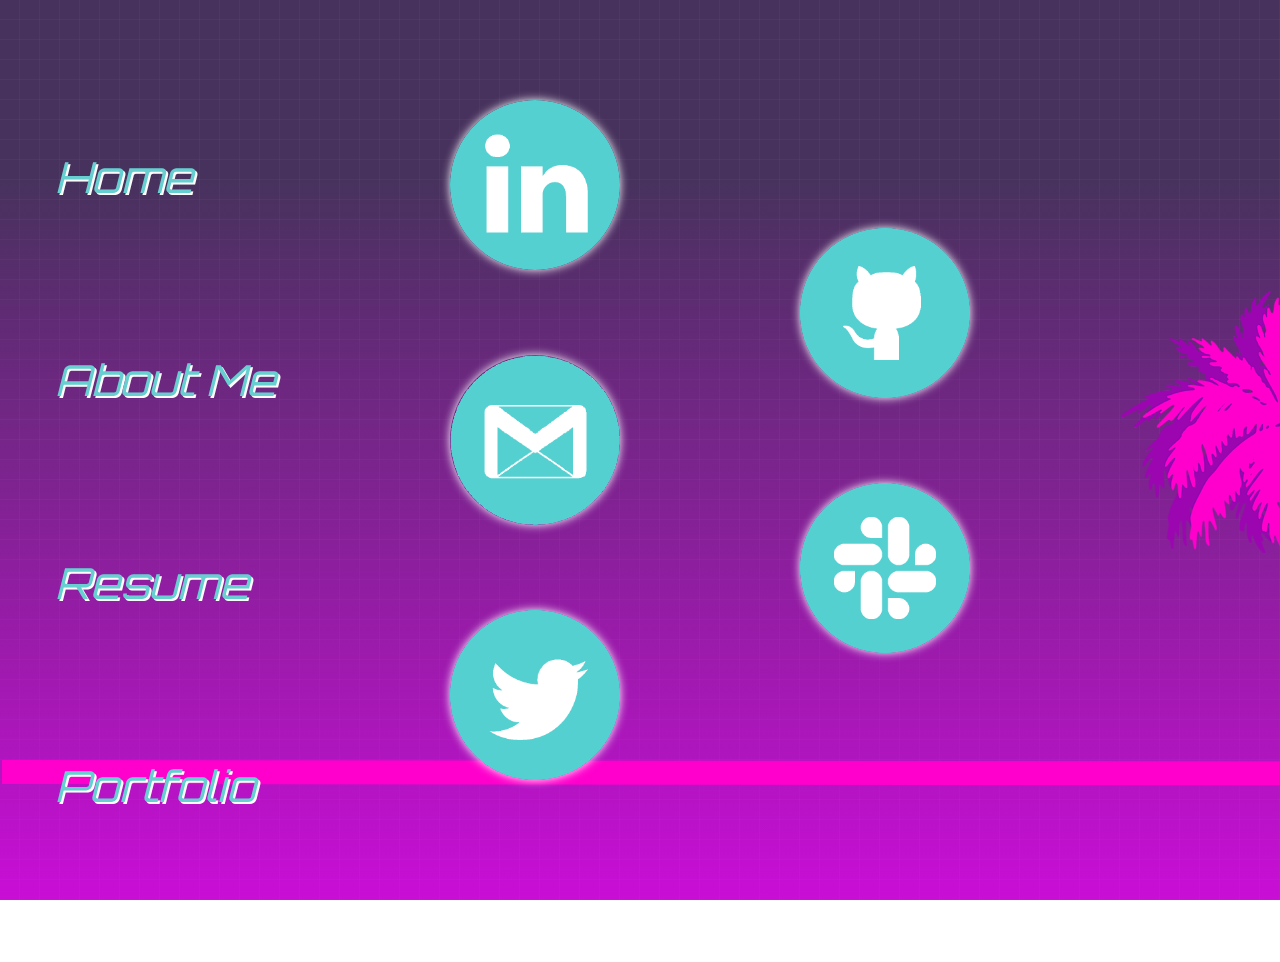
<file: contact.html>
<!DOCTYPE html>
<html lang="en">

<head>
    <meta charset="UTF-8">
    <meta http-equiv="X-UA-Compatible" content="IE=edge">
    <meta name="viewport" content="width=device-width, initial-scale=1.0">
    <link rel="preconnect" href="https://fonts.gstatic.com">
    <link href="https://fonts.googleapis.com/css2?family=Orbitron:wght@700&display=swap" rel="stylesheet">
    <link rel="stylesheet" href="/index.css">
    <link rel="stylesheet" href="/in-page-nav.css">
    <link rel="stylesheet" href="/contact.css">
    <title>Contact</title>
</head>

<body>
    <nav>
        <div class="link-container">
            <div class="home"><a href="index.html">Home</a></div>
            <div class="about-me"><a href="about.html">About Me</a></div>
            <div class="resume"><a href="Syoder Resume.pdf">Resume</a></div>
            <div class="portfolio"><a href="portfolio.html">Portfolio</a></div>
        </div>
    </nav>
    <div class="container"></div>
    <div class="gradient-fill">
        <div class="overlay-grid"></div>
    </div>
    
    <a href="https://www.linkedin.com" target="_blank"><img src="/pictures/linkedin.png" class="icon linkedin-icon"></a>
    <a href="https://www.github.com/TheSamYoder" target="_blank"><img src="/pictures/gh.png"
            class="icon github-icon"></a>
    <a href="mailto:syoder93@gmail.com"><img src="/pictures/gmail.png" class="icon gmail-icon"></a>
    <a href="https://wecancodeitbootcamp.slack.com/U021307F7PY" target="_blank"><img src="/pictures/slack.png"
            class="icon slack-icon"></a>
    <a href="https://www.twitter.com/SamYoderTho" target="_blank"><img src="/pictures/twitter.png"
            class="icon twitter-icon"></a>
</body>

</html>
</file>
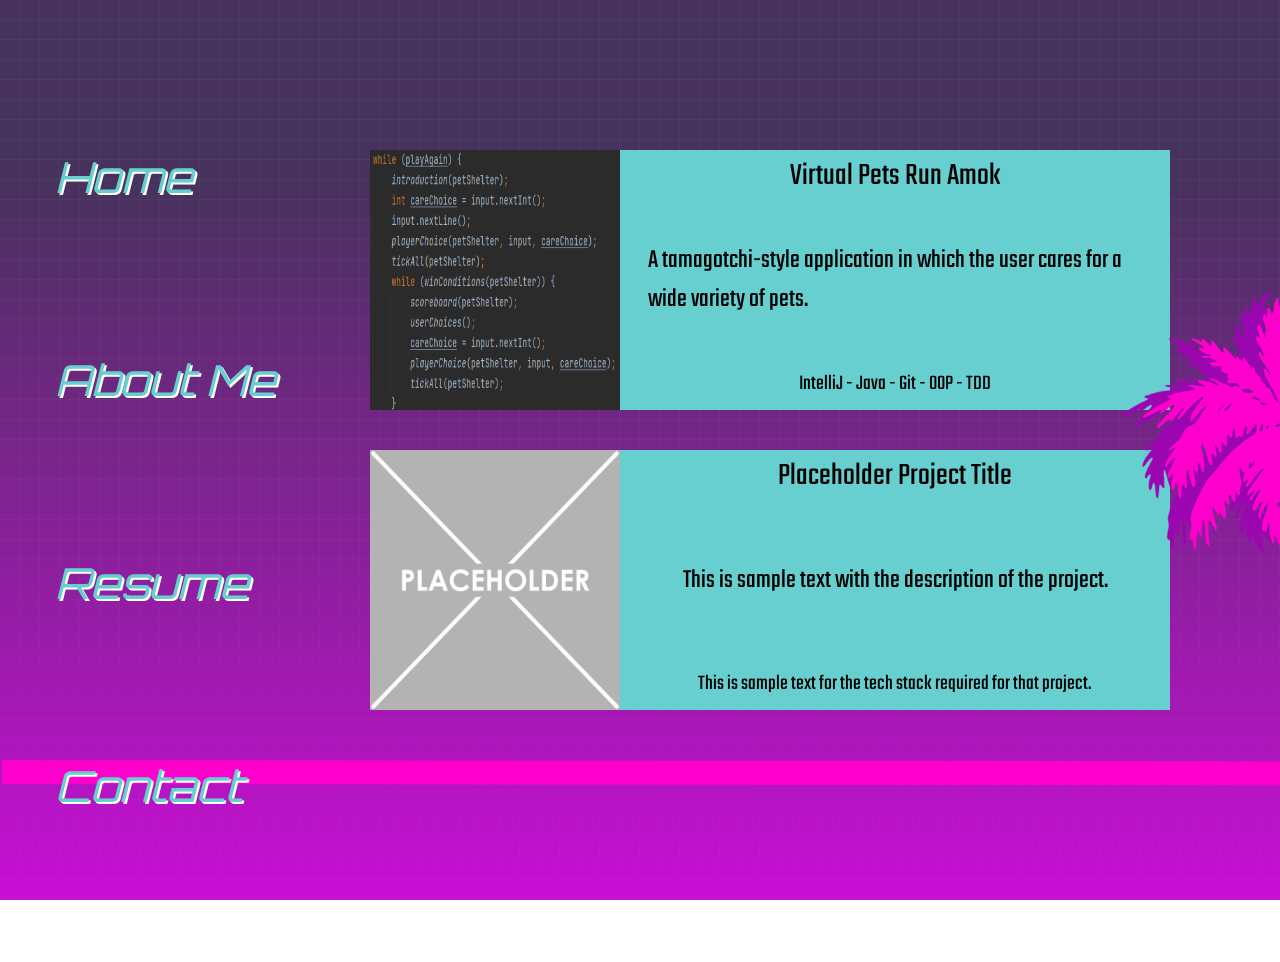
<file: portfolio.html>
<!DOCTYPE html>
<html lang="en">

<head>
    <meta charset="UTF-8">
    <meta http-equiv="X-UA-Compatible" content="IE=edge">
    <meta name="viewport" content="width=device-width, initial-scale=1.0">
    <link rel="preconnect" href="https://fonts.gstatic.com">
    <link href="https://fonts.googleapis.com/css2?family=Orbitron:wght@700&display=swap" rel="stylesheet">
    <link href="https://fonts.googleapis.com/css2?family=Teko:wght@300&display=swap" rel="stylesheet">
    <link rel="stylesheet" href="/index.css">
    <link rel="stylesheet" href="/in-page-nav.css">
    <link rel="stylesheet" href="/porfolio.css">
    <title>Portfolio</title>
</head>

<body>
    <nav>
        <div class="link-container">
            <div class="home"><a href="index.html">Home</a></div>
            <div class="about-me"><a href="about.html">About Me</a></div>
            <div class="resume"><a href="Syoder Resume.pdf">Resume</a></div>
            <div class="contact"><a href="contact.html">Contact</a></div>
        </div>
    </nav>
    <div class="container"></div>
    <div class="gradient-fill">

        <div class="overlay-grid"></div>
    </div>
    <section class="portfolio">
        <div class="project">
            <div class="project-photo">
                <a href="https://github.com/TheSamYoder/VirtualPet" target="_blank"><img src="pictures/VPBCode.png"
                        class="project-thumbnail"></a>
            </div>
            <div class="project-overview">
                <div class="title">Virtual Pets Run Amok</div>
                <div class="description">A tamagotchi-style application in which the user cares for a wide variety of pets.</div>
                <div class="tech-stack">IntelliJ - Java - Git - OOP - TDD</div>
            </div>
        </div>
        <div class="project">
            <div class="project-photo">
                <a href="https://google.com" target="_blank"><img src="pictures/placeholder.png"
                        class="project-thumbnail"></a>
            </div>
            <div class="project-overview">
                <div class="title">Placeholder Project Title</div>
                <div class="description">This is sample text with the description of the project.</div>
                <div class="tech-stack">This is sample text for the tech stack required for that project.</div>
            </div>
        </div>
    </section>
</body>

</html>
</file>
<file: index.css>
:root {
    --DarkViolet: #300350;
    --Blue: #1E2C9A;
    --LightBlue: #67CFD0;
    --Pink: #C90ED6;
    --Peach: #F0CA75;
    --LightPink: #E1A6A1;
    --LightViolet: #47325D;
    --White: white;
}

body {
    margin: 0;
}

.gradient-fill {
    width: 100vw;
    height: 100vh;
    min-height: 100vh;
    background-image: linear-gradient(#47325D 20%, #C90ED6);
    position: absolute;
}

.overlay-grid {
    display: block;
    position: absolute;
    top: 0;
    left: 0;
    width: 100vw;
    height: 100vh;
    background-color: transparent;
    background-size: 20px 20px, 20px 20px;
    background-position: -1px -1px, -1px -1px;
    background-image: linear-gradient(rgba(255, 255, 255, .05) 1px, transparent 1px),
        linear-gradient(90deg, rgba(255, 255, 255, .05) 1px, transparent 1px);
    mix-blend-mode: difference;
    z-index: 0;
}

.first-name {
    font-family: 'Orbitron', sans-serif;
    color: #67CFD0;
    font-size: 80pt;
    font-style: italic;
    text-shadow: 7px 7px white;
    position: absolute;
    margin-top: -380px;
    margin-left: 36%;
    transform: rotate(-5deg);
    z-index: 2;
}

.last-name {
    font-family: 'Orbitron', sans-serif;
    color: #67CFD0;
    font-size: 80pt;
    font-style: italic;
    text-shadow: 7px 7px white;
    position: absolute;
    margin-top: -295px;
    margin-left: 41%;
    transform: rotate(-5deg);
    z-index: 2;
}
</file>
<file: in-page-nav.css>
.link-container{
    position: absolute;
    
    justify-content: space-between;
    margin-left: 55px;
    margin-top: 150px;
    z-index: 5;
    font-size:32pt;
    font-family: 'Orbitron',
    sans-serif;
    font-style: italic;
    color: #67CFD0;
    text-shadow: 2px 2px white;

}

a:link, a:visited, a:active {
    text-decoration: none;
    color: #67CFD0;
}
.home {
    
    margin-bottom: 150px;
}

.about-me {
    margin-bottom: 150px;
}

.resume {
    margin-bottom: 150px;
}

.contact {
    margin-bottom: 150px;
}

.portfolio {
    margin-bottom: 150px;
}

.container{
    background-image: url("pictures/Plam\ Trees.png");
    width: 100vw;
    height: 100vh;
    position: absolute;
    z-index: 2;
}
</file>
<file: contact.css>
.icon {
    width: 170px;
    height: 170px;
    position: absolute;
    background-size: cover;
    border-radius: 50%;
    box-shadow: 0 0 10px white;
    z-index: 3;
}

.icon:hover {
    transform: scale(1.1);
}

.icon:active {
    transform: scale(.9);
}

.linkedin-icon {
    margin-top: 100px;
    margin-left: 450px;
}

.github-icon {
    margin-top: 227.50px;
    margin-left: 800px;
    background-image: url("./pictures/gh.png");
}

.gmail-icon {
    margin-top: 355px;
    margin-left: 450px;
    background-image: url("./pictures/gmail.png");
}

.slack-icon {
    margin-top: 482.50px;
    margin-left: 800px;
    background-image: url("./pictures/slack.png");
}

.twitter-icon {
    margin-top: 610px;
    margin-left: 450px;
    background-image: url("./pictures/twitter.png");
    z-index: 2;
}
</file>
<file: porfolio.css>
.portfolio {
    display: flex;
    flex-direction: column;
    width: 800px;
    height: 600px;
    position: absolute;
    margin-left: 370px;
    margin-top: 150px;
}

.project {
    display: flex;
    flex-direction: row;
    width: 100%;
    height: 50%;
    margin-bottom: 5%;
    
}

.project-photo {
    display: flex;
    flex-direction: row;
    width: 31.25%;
    height: 100%;
    z-index: 3;
}

.project-photo .project-thumbnail {
    width: 100%;
    height: 100%;
}

.project-overview {
    display: flex;
    flex-direction: column;
    width: 68.75%;
    height: 100%;
    background-color: #67CFD0;
    font-family: 'Teko',
        sans-serif;
}

.project-overview .title {
    display: flex;
    width: 100%;
    height: 20%;
    justify-content: center;
    align-items: center;
    font-size: 24pt;
}

.project-overview .description {
    display: flex;
    width: 90%;
    height: 60%;
    margin-left: 5%;
    justify-content: center;
    align-items: center;
    font-size: 20pt;
}

.project-overview .tech-stack {
    display: flex;
    width: 100%;
    height: 20%;
    justify-content: center;
    align-items: center;
    font-size: 16pt;
}
</file>
